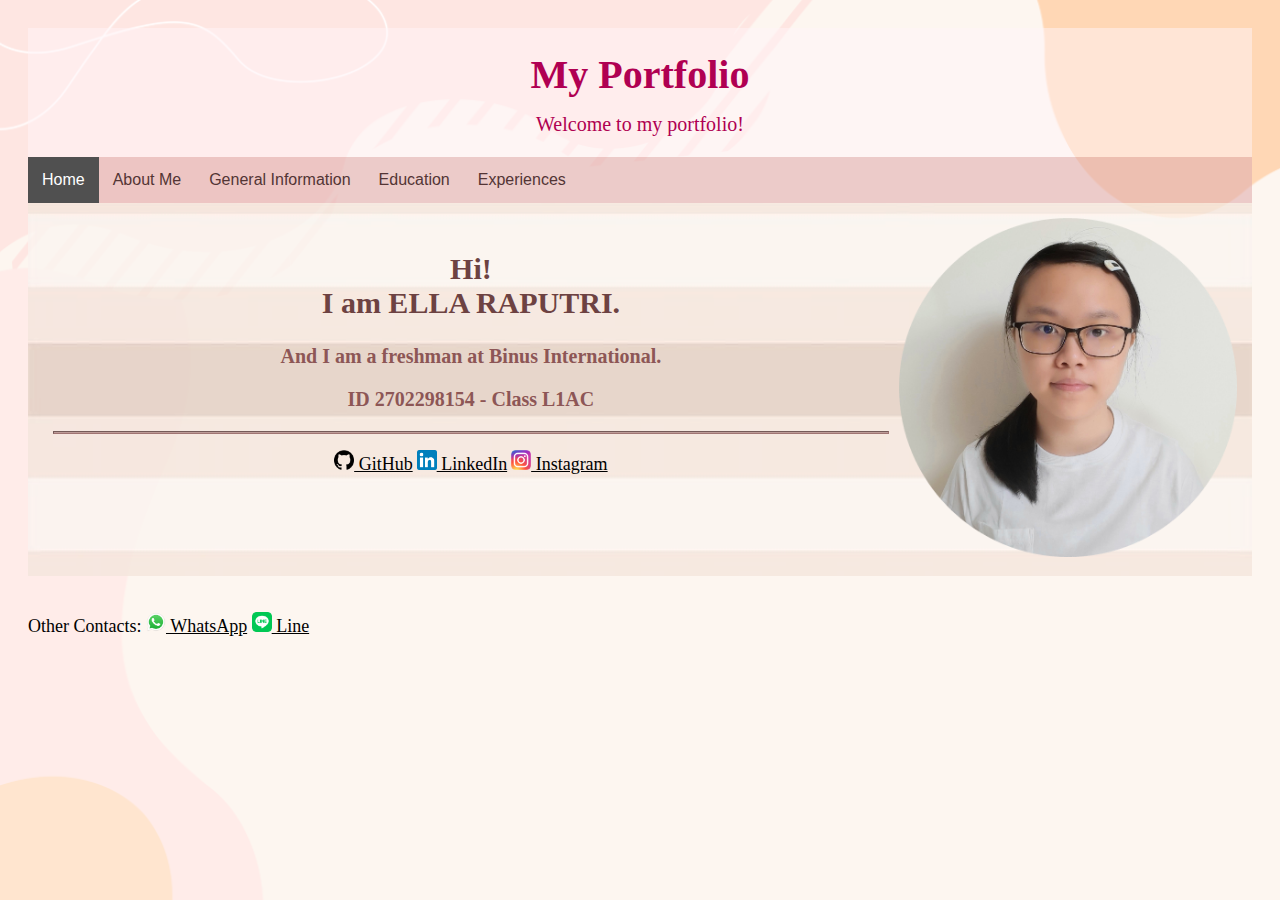
<file: index.html>
<!DOCTYPE html>
<html lang="en">
<head>
    <meta charset="UTF-8">
    <meta name="viewport" content="width=device-width, initial-scale=1.0">
    <title>Ella Raputri's Portfolio</title>
    <link href="styles.css" rel="stylesheet"/>

</head>
<body>
    <div class="header">
        <h1>My Portfolio</h1>
        <p>Welcome to my portfolio!</p>
    </div>

    <div class="topnav">
        <div class="container">
            <a href="index.html" class="active">Home</a>
                <a href="about.html" >About Me</a>
                <a href="general.html" >General Information</a>
                <a href="edu.html" >Education</a>
                <a href="exp.html" >Experiences</a>
        </div>
    </div>

    <div class="content11">
        <div class="media">
            <div class="image"><img src="Ella.png" alt="Ella" title="Ella" /></div>
            <div class="content">
                <h2>Hi! <br/> I am ELLA RAPUTRI.</h2>
                <h3>And I am a freshman at Binus International.</h3>
                <h3 id="kelas"> ID 2702298154 - Class L1AC</h3> <hr/>
                <p> <a href="https://github.com/Ella-Raputri"> <img src=".\github.png" alt="Github" width="20px"> GitHub</a> 
                    <a href="https://www.linkedin.com/in/ella-raputri-128270187"> <img src=".\linkedin.png" alt="LinkedIn" width="20px"> LinkedIn</a>
                    <a href="https://instagram.com/raputriella?igshid=OGQ5ZDc2ODk2ZA==" class="insta"> <img src=".\insta.webp" alt="Instagram" width="20px"> Instagram</a>
                </p>
        <br/>
    </div>
            </div>
        </div>
        

    <br/>
    <div class="footer">
        <p>Other Contacts: 
            <a href="https://wa.me/62895629504490"><img src=.\WhatsApp.webp alt="WhatsApp" width="20px"> WhatsApp</a> 
            <a href="https://line.me/ti/p/_YCfUPL6D_"> <img src=.\line.png alt="Line" width="20px"> Line</a></p>
        </p>
        
    </footer>
    </div>
    
</body>
</html>
</file>
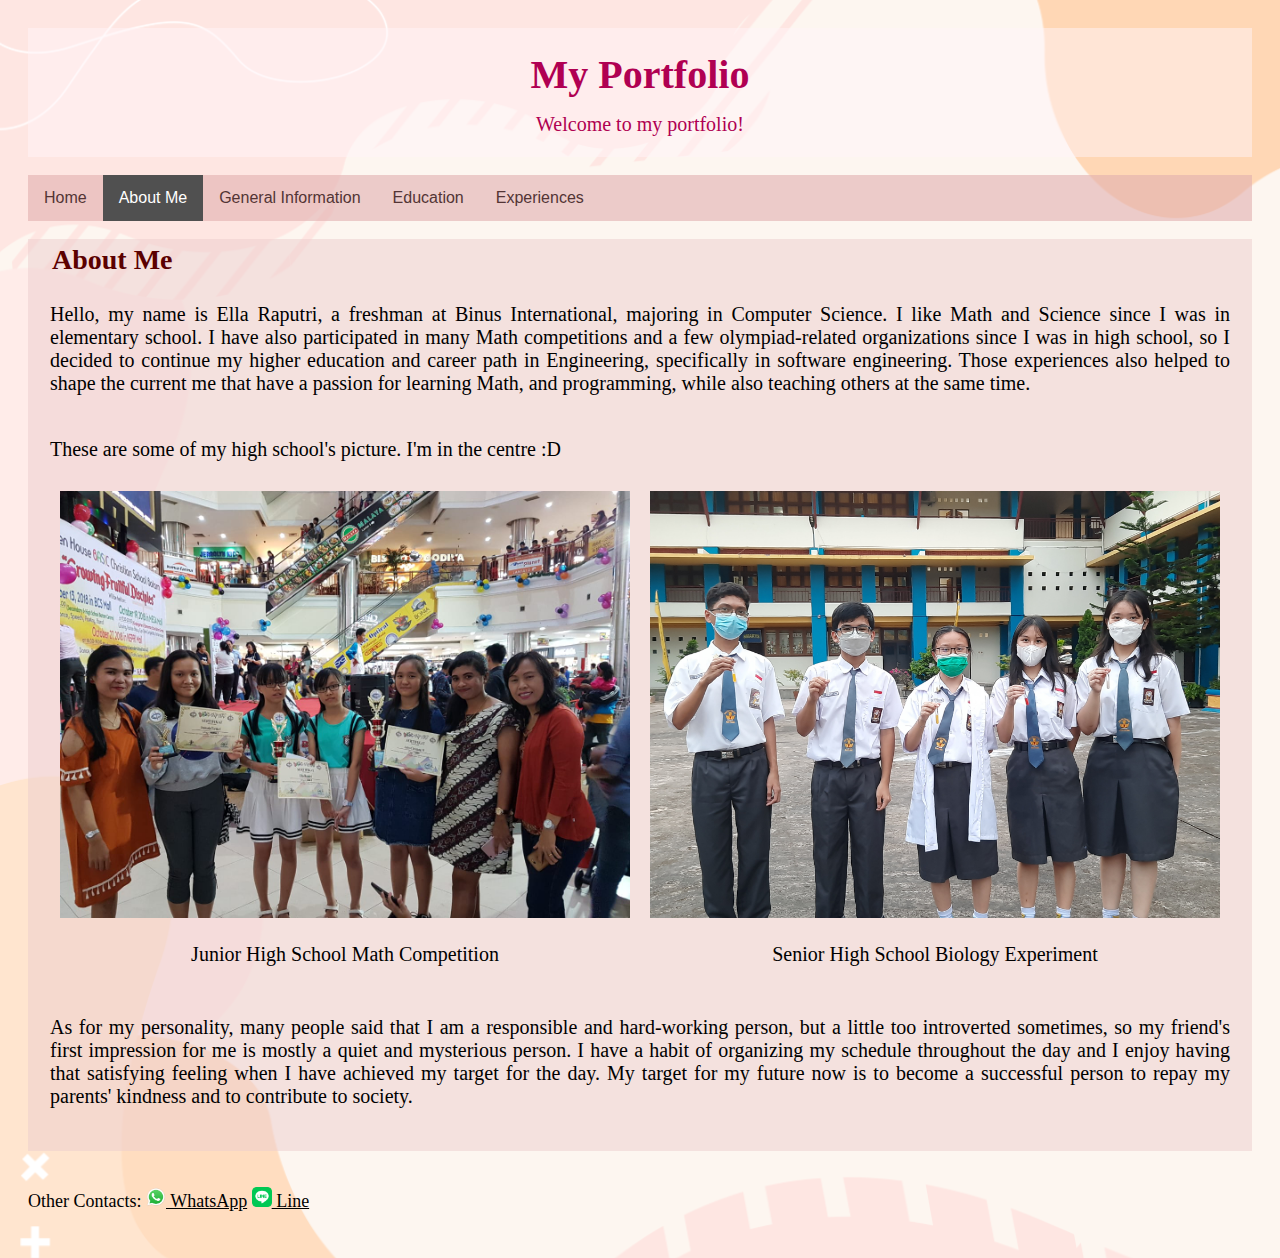
<file: about.html>
<!DOCTYPE html>
<html lang="en">
<head>
    <meta charset="UTF-8">
    <meta name="viewport" content="width=device-width, initial-scale=1.0">
    <title>Ella Raputri's Portfolio</title>
    <link href="styles_about.css" rel="stylesheet"/>

</head>
<body>
    <div class="header">
        <h1>My Portfolio</h1>
        <p>Welcome to my portfolio!</p>
    </div>

    <br/>
    <div class="topnav">
        <div class="container">
            <a href="index.html" >Home</a>
                <a href="about.html" class="active">About Me</a>
                <a href="general.html" >General Information</a>
                <a href="edu.html" >Education</a>
                <a href="exp.html" >Experiences</a>
        </div>
    </div>
    <br/>

    <div class="content_about">
        <fieldset>
            <legend> About Me</legend>
            <p> Hello, my name is Ella Raputri, a freshman at Binus International, majoring in 
                Computer Science. I like Math and Science since I was in elementary school. I have also participated
                in many Math competitions and a few olympiad-related organizations since I was in 
                high school, so I decided to continue my higher education and career path in Engineering, 
                specifically in software engineering. Those experiences also helped to shape the current me that 
                have a passion for learning Math, and programming, while also teaching others at the same time. <br/> <br/>
            </p>

            <p>These are some of my high school's picture. I'm in the centre :D</p>

            <div class="media">
                <div class="image1"><img src=".\math_comp.jpg" alt="Math Competition" title="Math Competition"/><p>Junior High School Math Competition</p></div>
                <div class="image2"><img src=".\science.jpg" alt="Science Experiment" title="Science Experiment"/><p>Senior High School Biology Experiment</p></div>
            </div>

            <p>
                As for my personality, many people said that I am a responsible and hard-working
                person, but a little too introverted sometimes, so my friend's first impression for me is mostly a quiet and mysterious person. 
                I have a habit of organizing my schedule throughout the day and I enjoy having that satisfying
                feeling when I have achieved my target for the day. My target for my future now is to become a successful
                person to repay my parents' kindness and to contribute to society.
            </p>
        </fieldset>
    </div>

    <br/>
    <div class="footer">
        <p>Other Contacts: 
            <a href="https://wa.me/62895629504490"><img src=.\WhatsApp.webp alt="WhatsApp" width="20px"> WhatsApp</a> 
            <a href="https://line.me/ti/p/_YCfUPL6D_"> <img src=.\line.png alt="Line" width="20px"> Line</a></p>
        </p>
        
    </footer>
    </div>
    
</body>
</html>
</file>
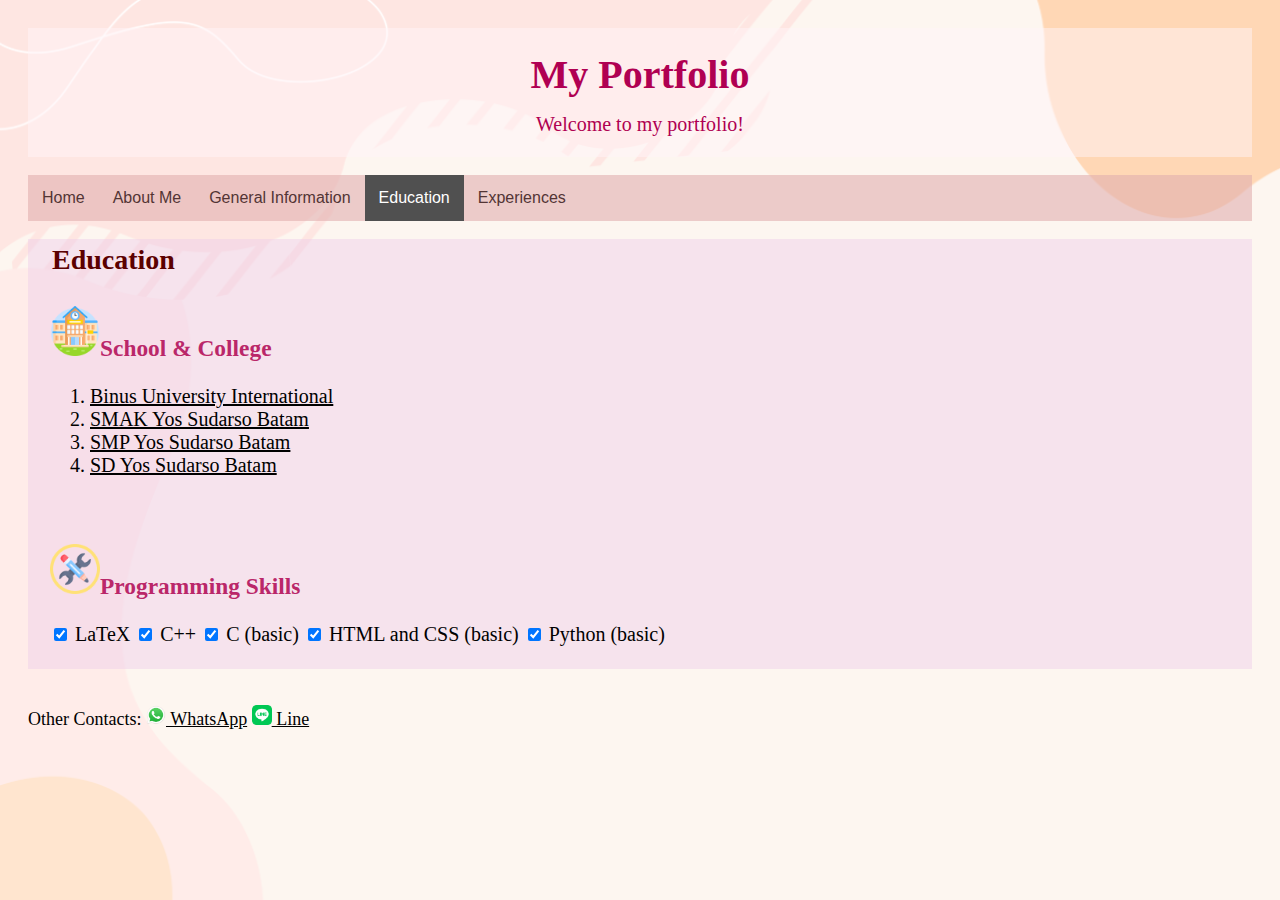
<file: edu.html>
<!DOCTYPE html>
<html lang="en">
<head>
    <meta charset="UTF-8">
    <meta name="viewport" content="width=device-width, initial-scale=1.0">
    <title>Ella Raputri's Portfolio</title>
    <link href="styles_edu.css" rel="stylesheet"/>

</head>
<body>
    <div class="header">
        <h1>My Portfolio</h1>
        <p>Welcome to my portfolio!</p>
    </div>

    <br/>
    <div class="topnav">
        <div class="container">
            <a href="index.html" >Home</a>
                <a href="about.html" >About Me</a>
                <a href="general.html" >General Information</a>
                <a href="edu.html" class="active">Education</a>
                <a href="exp.html" >Experiences</a>
        </div>
    </div>
    <br/>

    <div class="content_edu">
        <fieldset>
        <legend>Education</legend>
            <h3> <img src="school.png" alt="School" title="School Icon", width="50px"/>School & College</h3>
            <ol>
                <li><a href="https://international.binus.ac.id/">Binus University International</a></li>
                <li><a href="https://www.smakyossudarsobatam.sch.id/">SMAK Yos Sudarso Batam</a></li>
                <li><a href="http://tunaskarya.org/sekolah/profile?smp-katolik-yos-sudarso-batam&id=smp-20">SMP Yos Sudarso Batam</a></li>
                <li><a href="https://www.sdyossudarsobatam.sch.id/?m=0">SD Yos Sudarso Batam</a></li>
            </ol>
    
            <br/>
            <h3><img src="skill.png" alt="Skill" title="Skill Icon" width="50px"/>Programming Skills</h3>
            <input type= "checkbox" name="program" value="latex" checked/> LaTeX
            <input type= "checkbox" name="program" value="C++" checked/> C++
            <input type= "checkbox" name="program" value="C" checked/> C (basic)
            <input type= "checkbox" name="program" value="html" checked/> HTML and CSS (basic)
            <input type= "checkbox" name="program" value="python" checked/> Python (basic)
        </fieldset>
    </div>

    <br/>
    <div class="footer">
        <p>Other Contacts: 
            <a href="https://wa.me/62895629504490"><img src=.\WhatsApp.webp alt="WhatsApp" width="20px"> WhatsApp</a> 
            <a href="https://line.me/ti/p/_YCfUPL6D_"> <img src=.\line.png alt="Line" width="20px"> Line</a></p>
        </p>
        
    </footer>
    </div>
    
</body>
</html>
</file>
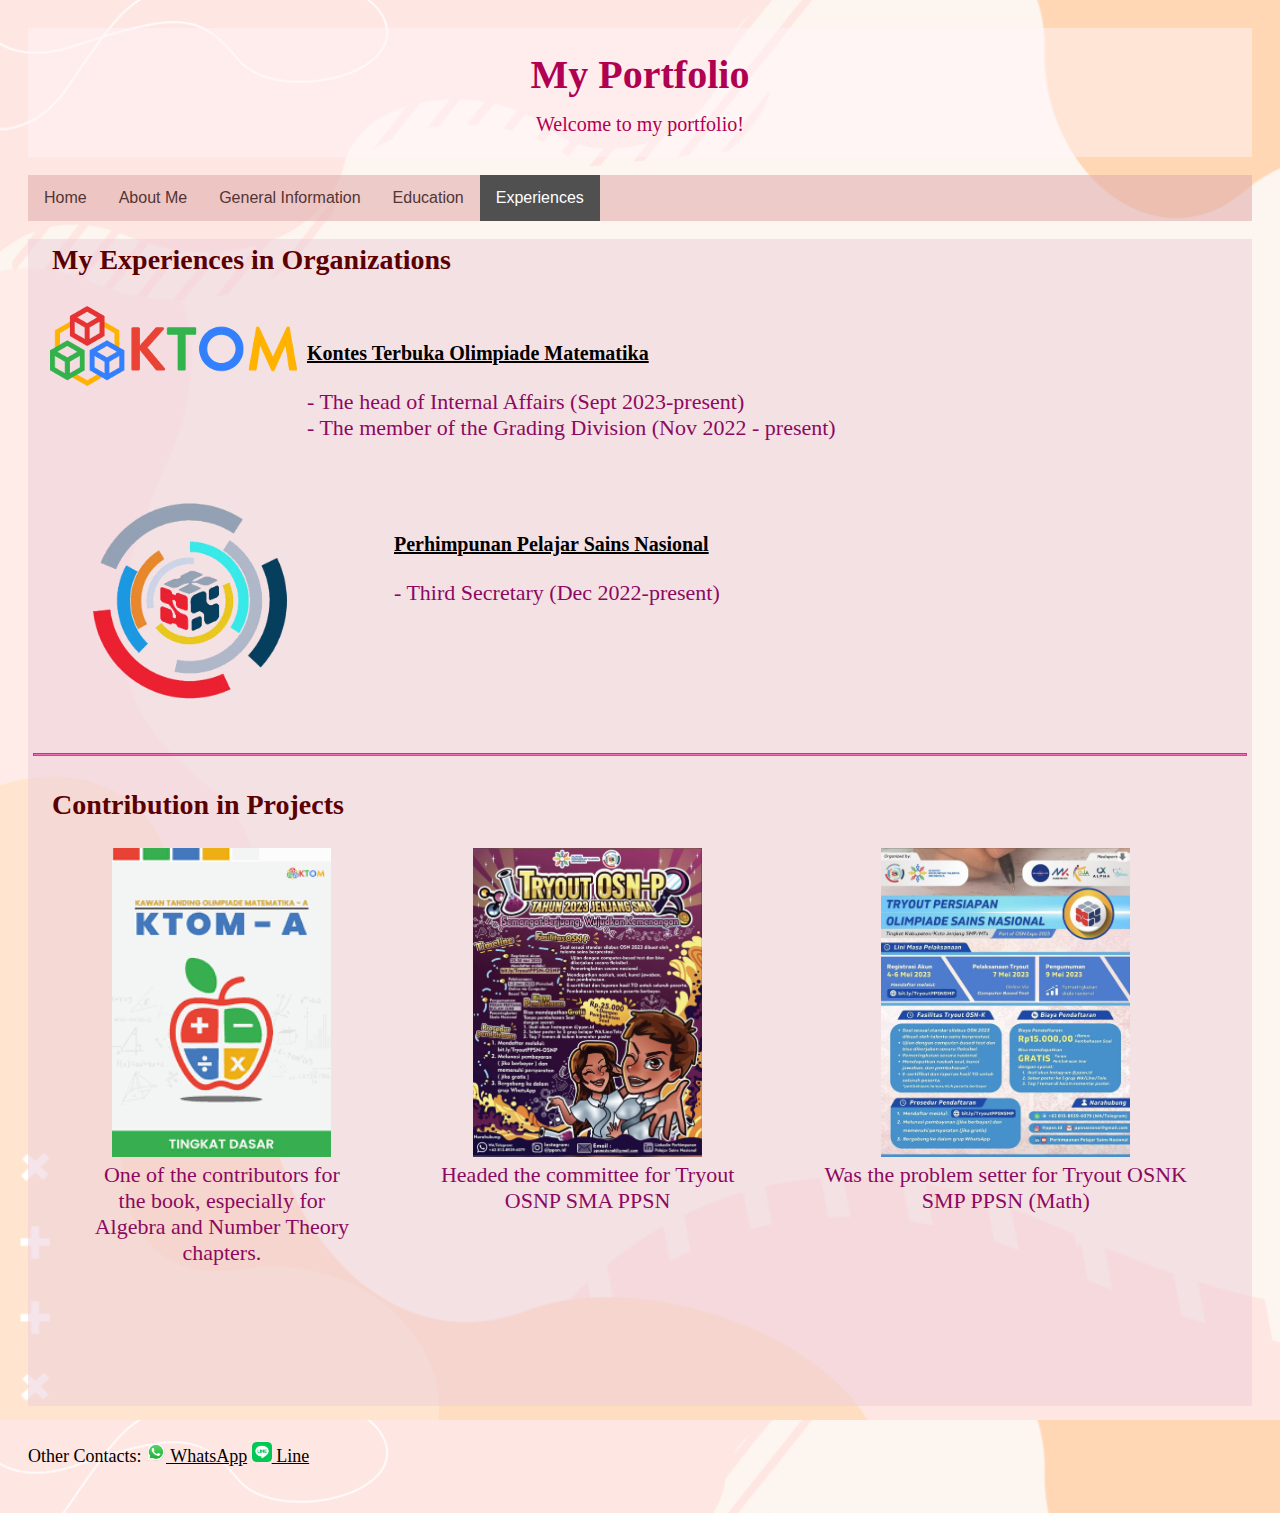
<file: exp.html>
<!DOCTYPE html>
<html lang="en">
<head>
    <meta charset="UTF-8">
    <meta name="viewport" content="width=device-width, initial-scale=1.0">
    <title>Ella Raputri's Portfolio</title>
    <link href="styles_exp.css" rel="stylesheet"/>

</head>
<body>
    <div class="header">
        <h1>My Portfolio</h1>
        <p>Welcome to my portfolio!</p>
    </div>

    <br/>
    <div class="topnav">
        <div class="container">
            <a href="index.html" >Home</a>
                <a href="about.html" >About Me</a>
                <a href="general.html" >General Information</a>
                <a href="edu.html" >Education</a>
                <a href="exp.html" class="active">Experiences</a>
        </div>
    </div>
    <br/>

    <div class="content_exp">
        <fieldset>
        <legend>My Experiences in Organizations</legend>
        <br/>
        <div class="media">
            <div class="image"><img src="ktom.png" alt="KTOM logo" title="KTOM logo" /></div>
            <div class="content">
                <h3><a href="https://ktom-tomi.or.id/home">Kontes Terbuka Olimpiade Matematika</a></h3>
                <p>- The head of Internal Affairs (Sept 2023-present)<br/>
                    - The member of the Grading Division (Nov 2022 - present)</p>
            </div>
        </div>

        <br/>

        <div class="media">
            <div class="image"><img src="ppsn.webp" alt="PPSN logo" id="ppsn" title="PPSN logo"></div>
            <div class="content">
                <h3><a href="https://www.ppsnindonesia.com/">Perhimpunan Pelajar Sains Nasional</a></h3>
                <p>- Third Secretary (Dec 2022-present)</p>
            </div>
        </div>
        </fieldset>

        <br/><hr><br/>
        <fieldset>
            <legend>Contribution in Projects</legend>
            <div class="project">
                <figure>
                    <img src="ktom_a.png"alt="KTOM-A" title="KTOM-A"/>
                    <figcaption>One of the contributors for the book, especially for Algebra and Number Theory chapters.</figcaption>
                </figure>
                <figure>
                    <img src="osnp_sma.png"alt="Tryout OSNP SMA" title="Tryout OSNP SMA"/>
                    <figcaption>Headed the committee for Tryout OSNP SMA PPSN</figcaption>
                </figure>
                <figure>
                    <img src="osnk_smp.png" alt="Tryout OSNK SMP" title="Tryout OSNK SMP"/>
                    <figcaption>Was the problem setter for Tryout OSNK SMP PPSN (Math)</figcaption>
                </figure>
            </div>
        </fieldset>
    </div>

    <br/>
    <div class="footer">
        <p>Other Contacts: 
            <a href="https://wa.me/62895629504490"><img src=.\WhatsApp.webp alt="WhatsApp" width="20px"> WhatsApp</a> 
            <a href="https://line.me/ti/p/_YCfUPL6D_"> <img src=.\line.png alt="Line" width="20px"> Line</a></p>
        </p>
        
    </footer>
    </div>
    
</body>
</html>
</file>
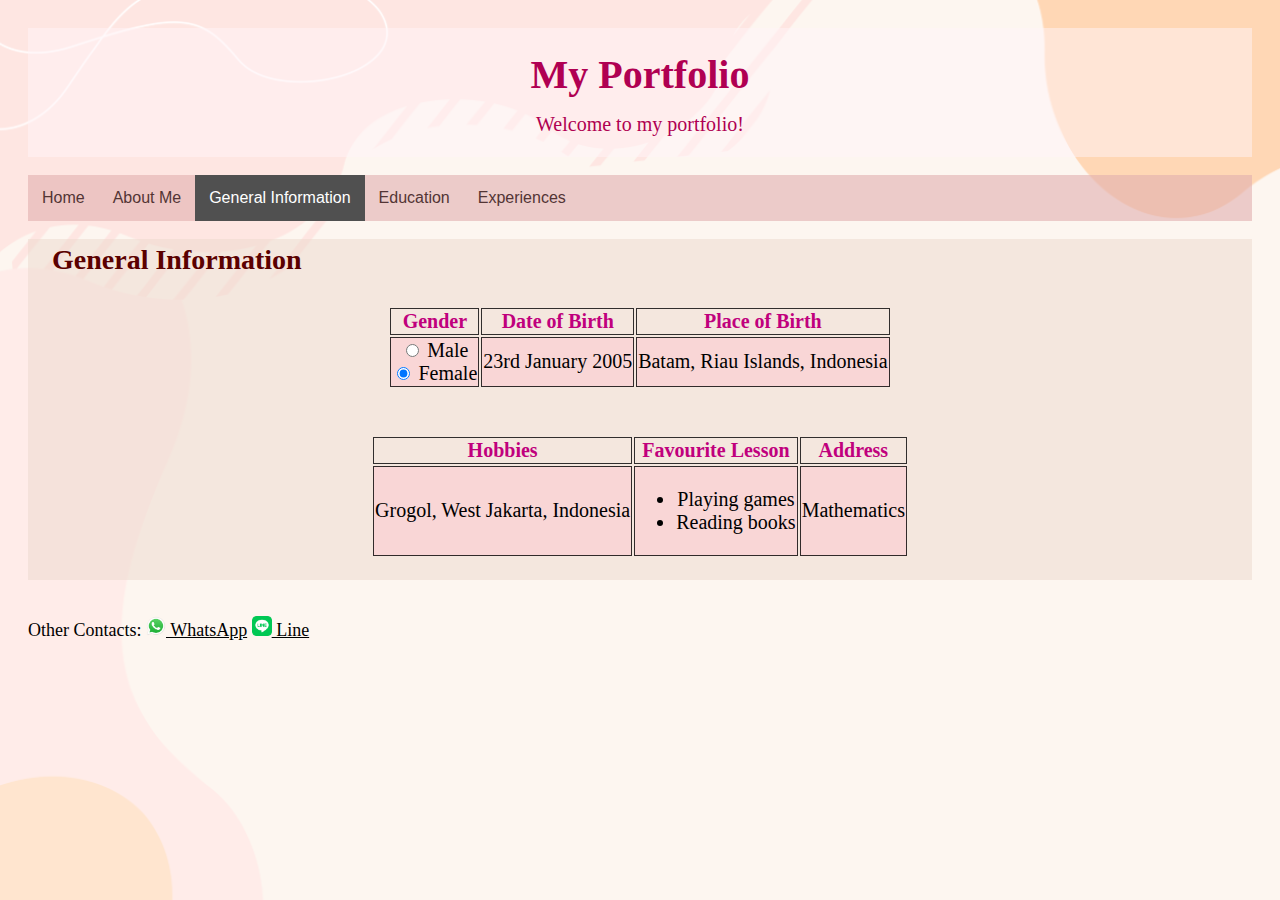
<file: general.html>
<!DOCTYPE html>
<html lang="en">
<head>
    <meta charset="UTF-8">
    <meta name="viewport" content="width=device-width, initial-scale=1.0">
    <title>Ella Raputri's Portfolio</title>
    <link href="styles_general.css" rel="stylesheet"/>

</head>
<body>
    <div class="header">
        <h1>My Portfolio</h1>
        <p>Welcome to my portfolio!</p>
    </div>

    <br/>
    <div class="topnav">
        <div class="container">
            <a href="index.html" >Home</a>
                <a href="about.html" >About Me</a>
                <a href="general.html" class="active">General Information</a>
                <a href="edu.html" >Education</a>
                <a href="exp.html" >Experiences</a>
        </div>
    </div>
    <br/>

    <div class="content_general">
        <fieldset>
        <legend>General Information</legend><br/>
            <table>  <!--cellpadding="10" cellspacing="30">-->
                <tr>
                    <th> Gender </th>
                    <th> Date of Birth</th>
                    <th> Place of Birth</th>
                </tr>

                <tr>
                    <td datacell="Gender">
                        <label>
                            <input type="radio" name="genders" value="male"/> Male<br/>
                            <input type="radio" name="genders" value="female" checked/> Female
                        </label>
                    </td>

                    <td datacell="Date of Birth"> 23rd January 2005 </td>
                    <td datacell="Place of Birth">Batam, Riau Islands, Indonesia</td>
                    
                </tr>
            </table>

            <br/><br/>
            <table> 
                <tr>
                    <th>Hobbies</th>
                    <th>Favourite Lesson</th>
                    <th> Address</th>
                </tr> 

                <tr>
                    <td datacell="Address">Grogol, West Jakarta, Indonesia</td>
                    <td datacell="Hobbies">
                        <ul>
                            <li>Playing games</li>
                            <li>Reading books</li>
                        </ul>
                    </td>

                    <td datacell="Favourite Lesson">Mathematics</td>
                </tr>
            </table>
        </fieldset>
    </div>

    <br/>
    <div class="footer">
        <p>Other Contacts: 
            <a href="https://wa.me/62895629504490"><img src=.\WhatsApp.webp alt="WhatsApp" width="20px"> WhatsApp</a> 
            <a href="https://line.me/ti/p/_YCfUPL6D_"> <img src=.\line.png alt="Line" width="20px"> Line</a></p>
        </p>
        
    </footer>
    </div>
    
</body>
</html>
</file>
<file: styles.css>
body{
    background-image: url(brick.png);
    padding: 20px;
}

.header{
    text-align: center;
    line-height: 0.75;
    padding: 5px;
    background-color: rgba(255, 244, 248, 0.5);
    /*border: 3px rgb(119, 0, 0) solid;*/
    line-height: 0.75;
    font-family: "Cambria";
    font-size: 20px;
    color: rgb(176, 0, 82);
}

.topnav {
    overflow: hidden;
    background-color: rgba(225, 175, 175, 0.596);
  }
  
  
.topnav a {
    float: left;
    display: block;
    color: rgb(83, 53, 53);
    font-family: 'Arial';
    text-align: center;
    padding: 14px;
    text-decoration: none;
  }

.topnav a:hover {
    color: #f2f2f2;
    background-color: #966969;
}

.topnav .active{
    color: #ffffff;
    background-color: #505050;
}

.content11 {
    position: relative;
    text-align: center;
    padding: 15px;
  }
  
  .content11:after {
    position: absolute;
    z-index: -1;  
    content: ' ';
    display: block;
    position: absolute;
    left: 0;
    top: 0;
    width: 100%;
    height: 100%;
    background-image: url(beige.jpg);
    opacity: 0.8;
    background-repeat: no-repeat;
    background-position: 50% 0;
    background-size: cover;
  }

  h2{
    font-family: 'gill sans mt';
    font-size: 30px;
    color: rgb(109, 66, 66)
  }

  h3{
    font-family: 'corbel';
    font-size: 20px;
    color: rgb(141, 86, 86)
  }

  hr{
    height: 1px;
    background-color: rgb(132, 79, 79,0.5);
    border-color: rgb(132, 79, 79,0.5);
  }

  img {
    max-width: 100%;
  }

  .content{
    min-width: 70%;
  }
  
  .media {
    display: flex;
    align-items: flex-start;
    flex-direction: row-reverse;
  }
  
  .media .content {
    flex: 1;
    padding: 10px;
  }

  .content a:active, .content a, .footer a:active, .footer a{
    color:rgb(0, 0, 0);
    font-size: 18px;
  }

  .content a:visited, .footer a:visited{
    color:rgb(174, 29, 29);
  }

  .content a:hover, .footer a:hover{
    color:rgb(168, 163, 29);
  }

  .footer{
    font-family: 'lucida sans';
    font-size: 18px;
  }


  @media screen and (max-width: 610px) {
    .topnav .container{
        display: block;
    }
    .topnav a{
        display: block;
        float: left;
        width: 100%
        }
  }


  @media (max-width: 800px) {
    .media{
      flex-direction: column;
      flex-wrap: wrap;
      justify-content: center;
      align-items: center;
  }

  .content{
    width: 50%;
  }

  .image{
    max-width: 50%;
  }
 
}
</file>
<file: styles_about.css>
body{
    background-image: url(brick.png);
    padding: 20px;
}
 
.header{
    text-align: center;
    line-height: 0.75;
    padding: 5px;
    background-color: rgba(255, 244, 248, 0.5);
    /*border: 3px rgb(119, 0, 0) solid;*/
    line-height: 0.75;
    font-family: "Cambria";
    font-size: 20px;
    color: rgb(176, 0, 82);
}

.topnav {
    overflow: hidden;
    background-color: rgba(225, 175, 175, 0.596);
  }
  
  
.topnav a {
    float: left;
    display: block;
    color: rgb(83, 53, 53);
    font-family: 'Arial';
    text-align: center;
    padding: 14px 16px;
    text-decoration: none;
  }

.topnav a:hover {
    color: #f2f2f2;
    background-color: #966969;
}

.topnav .active{
    color: #ffffff;
    background-color: #505050;
}

  .content_about{
    background-color: rgba(237, 205, 205, 0.529);
    font-family: "bell mt";
    padding: 5px;
    padding-bottom: 10px;
    text-align: justify;
    font-size: 20px;
}

legend{
    font-size: 28px;
    font-family: "Segoe Script";
    font-weight: bold;
    color:rgb(91, 0, 0)
}

fieldset{
    border: none;
}

img {
    max-width: 100%;
  }

  .media {
    display: flex;
    align-items: flex-start;
    flex-direction: row;
    text-align: center;
  }
  
  .media .image1, .image2 {
    flex: 1;
    padding: 10px;
  }


.footer a:active, .footer a{
    color:rgb(0, 0, 0);
    font-size: 18px;
  }

.footer a:visited{
    color:rgb(174, 29, 29);
  }

.footer a:hover{
    color:rgb(168, 163, 29);
  }

.footer{
    font-family: 'lucida sans';
    font-size: 18px;
  }


  @media screen and (max-width: 610px) {
    .topnav .container{
        display: block;
    }
    .topnav a{
        display: block;
        float: left;
        width: 100%
        }
  }


  @media (max-width: 800px) {
    .media{
      flex-direction: column;
      flex-wrap: wrap;
      justify-content: center;
      align-items: center;
  }

  .media .image1, .media .image2{
    max-width: 70%
  }
}
</file>
<file: styles_edu.css>
body{
    background-image: url(brick.png);
    padding: 20px;
}

.header{
    text-align: center;
    line-height: 0.75;
    padding: 5px;
    background-color: rgba(255, 244, 248, 0.5);
    /*border: 3px rgb(119, 0, 0) solid;*/
    line-height: 0.75;
    font-family: "Cambria";
    font-size: 20px;
    color: rgb(176, 0, 82);
}

.topnav {
    overflow: hidden;
    background-color: rgba(225, 175, 175, 0.596);
  }
  
  
.topnav a {
    float: left;
    display: block;
    color: rgb(83, 53, 53);
    font-family: 'Arial';
    text-align: center;
    padding: 14px;
    text-decoration: none;
  }

.topnav a:hover {
    color: #f2f2f2;
    background-color: #966969;
}

.topnav .active{
    color: #ffffff;
    background-color: #505050;
}

.content_edu{
    background-color: rgba(237, 205, 232, 0.455);
    font-family: "times new roman";
    padding: 5px;
    padding-bottom: 10px;
    text-align: justify;
    font-size: 20px;
}

h3{
    font-family: "constantia";
    color:rgb(186, 39, 105)
}

fieldset{
    border: none;
}

legend{
    font-size: 28px;
    font-family: "Segoe Script";
    font-weight: bold;
    color:rgb(91, 0, 0)
}

.footer a:active, .footer a{
    color:rgb(0, 0, 0);
    font-size: 18px;
  }

.content_edu a, .content_edu a:active{
    color:rgb(0, 0, 0);
    font-size: 20px;
  }

.footer a:visited, .content_edu a:visited{
    color:rgb(174, 29, 29);
  }

.footer a:hover{
    color:rgb(168, 163, 29);
  }

  .content_edu a:hover{
    color: rgb(168, 101, 29);
  }

.footer{
    font-family: 'lucida sans';
    font-size: 18px;
  }


  @media screen and (max-width: 610px) {
    .topnav .container{
        display: block;
    }
    .topnav a{
        display: block;
        float: left;
        width: 100%
        }
  }

@media screen and (max-width:800px){
    .content_edu img{
        width: 10%;
        height: 10%;
    }
    
}
</file>
<file: styles_exp.css>
body{
  background-image: url(brick.png);
  padding: 20px;
}

.header{
  text-align: center;
  line-height: 0.75;
  padding: 5px;
  background-color: rgba(255, 244, 248, 0.5);
  /*border: 3px rgb(119, 0, 0) solid;*/
  line-height: 0.75;
  font-family: "Cambria";
  font-size: 20px;
  color: rgb(176, 0, 82);
}

.topnav {
  overflow: hidden;
  background-color: rgba(225, 175, 175, 0.596);
}


.topnav a {
  float: left;
  display: block;
  color: rgb(83, 53, 53);
  font-family: 'Arial';
  text-align: center;
  padding: 14px 16px;
  text-decoration: none;
}

.topnav a:hover {
  color: #f2f2f2;
  background-color: #966969;
}

.topnav .active{
  color: #ffffff;
  background-color: #505050;
}


.content_exp{
    background-color: rgba(237, 205, 218, 0.529);
    font-family: "Cambria";
    padding: 5px;
    padding-bottom: 10px;
    text-align: justify;
    font-size: 20px;
    color:black;
}

.content_exp p,figcaption{
  font-family: 'tw cen mt';
  font-size: 22px;
  color: rgb(140, 9, 98);
}

fieldset{
    border: none;
}

hr{
    background-color: rgba(235, 0, 133, 0.5);
    border-color: rgba(235, 0, 133, 0.5);
    height: 1px;
}

legend{
    font-size: 28px;
    font-family: "Segoe Script";
    font-weight: bold;
    color:rgb(91, 0, 0)
}


.footer a:active, .footer a{
  color:rgb(0, 0, 0);
  font-size: 18px;
}

h3 a, h3 a:active{
  color:rgb(0, 0, 0);
  font-size: 20px;
}

.footer a:visited, h3 a:visited{
  color:rgb(174, 29, 29);
}

.footer a:hover{
  color:rgb(168, 163, 29);
}

h3 a:hover{
  color: rgb(168, 101, 29);
}

.footer{
  font-family: 'lucida sans';
  font-size: 18px;
}


@media screen and (max-width: 610px) {
  .topnav .container{
      display: block;
  }
  .topnav a{
      display: block;
      float: left;
      width: 100%
      }
}


  img {
    max-width: 100%;
  }
  
  .media {
    display: flex;
    align-items: flex-start;
    flex-direction: row;
  }
  
  .media .content {
    flex: 1;
    padding: 10px;
  }

  #ppsn{
    max-width: 60%;
    justify-content: center;
    padding-left: 40px;
  }

  .content{
    min-width: 70%;
  }

  .project {
    display: inline-flex;
    flex-direction:row;
    text-align: center;
}

.project img{
    height: 60%;
}

  
  @media (max-width: 800px) {
    .media{
      flex-direction: column;

    }

    .media .image{
        max-width:45%;
    }

   .project {
        display: inline-flex;
        flex-direction:column;
  }
  .project img{
    height: 400px;
  }
}

@media (max-width: 450px) {
    .media{
      flex-direction: column;

    }

    .media .image{
        max-width:45%;
    }

   .project {
        display: inline-flex;
        flex-direction:column;
  }
  .project img{
    height: 250px;
  }
}

@media (max-width: 300px) {
  .media{
    flex-direction: column;
  }

  .media .image{
      max-width:55%;
  }

 .content_exp{
    font-size: 16px;
  }

legend{
  font-size: 20px;
}

 .project {
      display: inline-flex;
      flex-direction:column;
}
.project img{
  height: 70%;
}
}
</file>
<file: styles_general.css>
body{
    background-image: url(brick.png);
    padding: 20px;
}

.header{
    text-align: center;
    line-height: 0.75;
    padding: 5px;
    background-color: rgba(255, 244, 248, 0.5);
    /*border: 3px rgb(119, 0, 0) solid;*/
    line-height: 0.75;
    font-family: "Cambria";
    font-size: 20px;
    color: rgb(176, 0, 82);
}

.topnav {
    overflow: hidden;
    background-color: rgba(225, 175, 175, 0.596);
  }
  
  
.topnav a {
    float: left;
    display: block;
    color: rgb(83, 53, 53);
    font-family: 'Arial';
    text-align: center;
    padding: 14px;
    text-decoration: none;
  }

.topnav a:hover {
    color: #f2f2f2;
    background-color: #966969;
}

.topnav .active{
    color: #ffffff;
    background-color: #505050;
}

.content_general{
    background-color: rgba(237, 218, 205, 0.529);
    font-family: "cambria";
    padding: 5px;
    padding-bottom: 10px;
    text-align: justify;
    font-size: 20px;
}

fieldset{
    border: none;
}

legend{
    font-size: 28px;
    font-family: "Segoe Script";
    font-weight: bold;
    color:rgb(91, 0, 0)
}

table{
    margin-left: auto;
    margin-right: auto;
}


th, td{
    border: 1px solid rgba(0,0,0,0.8);
    border-collapse: collapse;
    text-align: center;
}

th, h3{
    font-family: "Garamond";
    color:rgb(192, 0, 125);
    font-weight: bold;
}

td{
    background-color:rgba(255, 192, 203, 0.45);
}

th:hover{
    background-color:rgba(254, 177, 189, 0.45);
}

td:hover{
    background-color:rgba(255, 76, 106, 0.45);
}


.footer a:active, .footer a{
    color:rgb(0, 0, 0);
    font-size: 18px;
  }

.footer a:visited{
    color:rgb(174, 29, 29);
  }

.footer a:hover{
    color:rgb(168, 163, 29);
  }

.footer{
    font-family: 'lucida sans';
    font-size: 18px;
  }


  @media screen and (max-width: 610px) {
    .topnav .container{
        display: block;
    }
    .topnav a{
        display: block;
        float: left;
        width: 100%
        }
  }

 @media screen and (min-width:360px) and (max-width:690px){
    th{
        display: none;
    }
    
    td{
        display: grid;
        border-collapse: collapse;
        grid-template-columns: 15ch auto;
        
    }

    td img{
        width: 40%;
        display: inline-block;
    }

    td::before{
        content: attr(datacell) ": ";
        font-weight: bold;
        color:rgb(192, 0, 125);
        font-family: "Garamond";
    }

    table{
        margin-left: auto;
        margin-right: auto;
    }
}
  
@media screen and (max-width:360px){
    th{
        display: none;
        
    }

    td{
        display: grid;
        border-collapse: collapse;
        grid-template-columns: 8ch auto;
        font-size: 18px;
        margin-right: 5px;
    }

    

    td::before{
        content: attr(datacell) ": ";
        font-weight: bold;
        color:rgb(192, 0, 125);
        font-family: "Garamond";
    }
}
</file>
